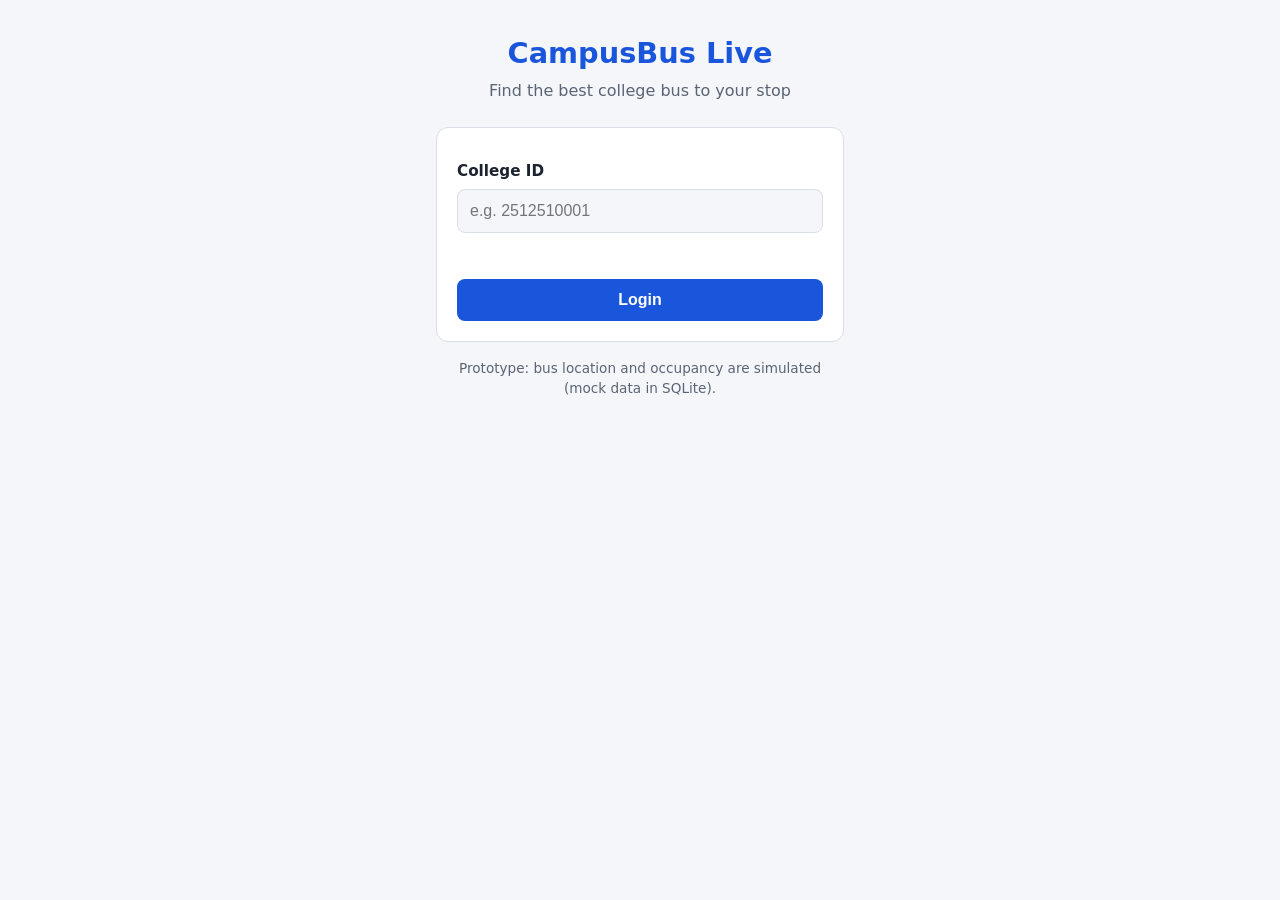
<file: frontend/index.html>
<!DOCTYPE html>
<html lang="en">
<head>
  <meta charset="UTF-8">
  <meta name="viewport" content="width=device-width, initial-scale=1.0">
  <title>CampusBus Live - Login</title>
  <link rel="stylesheet" href="style.css">
</head>
<body data-page="login">
  <main class="container">
    <header class="brand">
      <h1>CampusBus Live</h1>
      <p class="subtitle">Find the best college bus to your stop</p>
    </header>

    <form id="loginForm" class="card" novalidate>
      <label for="collegeId">College ID</label>
      <input
        type="text"
        id="collegeId"
        inputmode="numeric"
        maxlength="10"
        placeholder="e.g. 2512510001"
        autocomplete="username"
        required
      >
      <p id="loginError" class="error" role="alert"></p>
      <button type="submit" id="loginButton">Login</button>
    </form>

    <p class="note">Prototype: bus location and occupancy are simulated (mock data in SQLite).</p>
  </main>

  <script src="api.js"></script>
  <script src="app.js"></script>
</body>
</html>
</file>
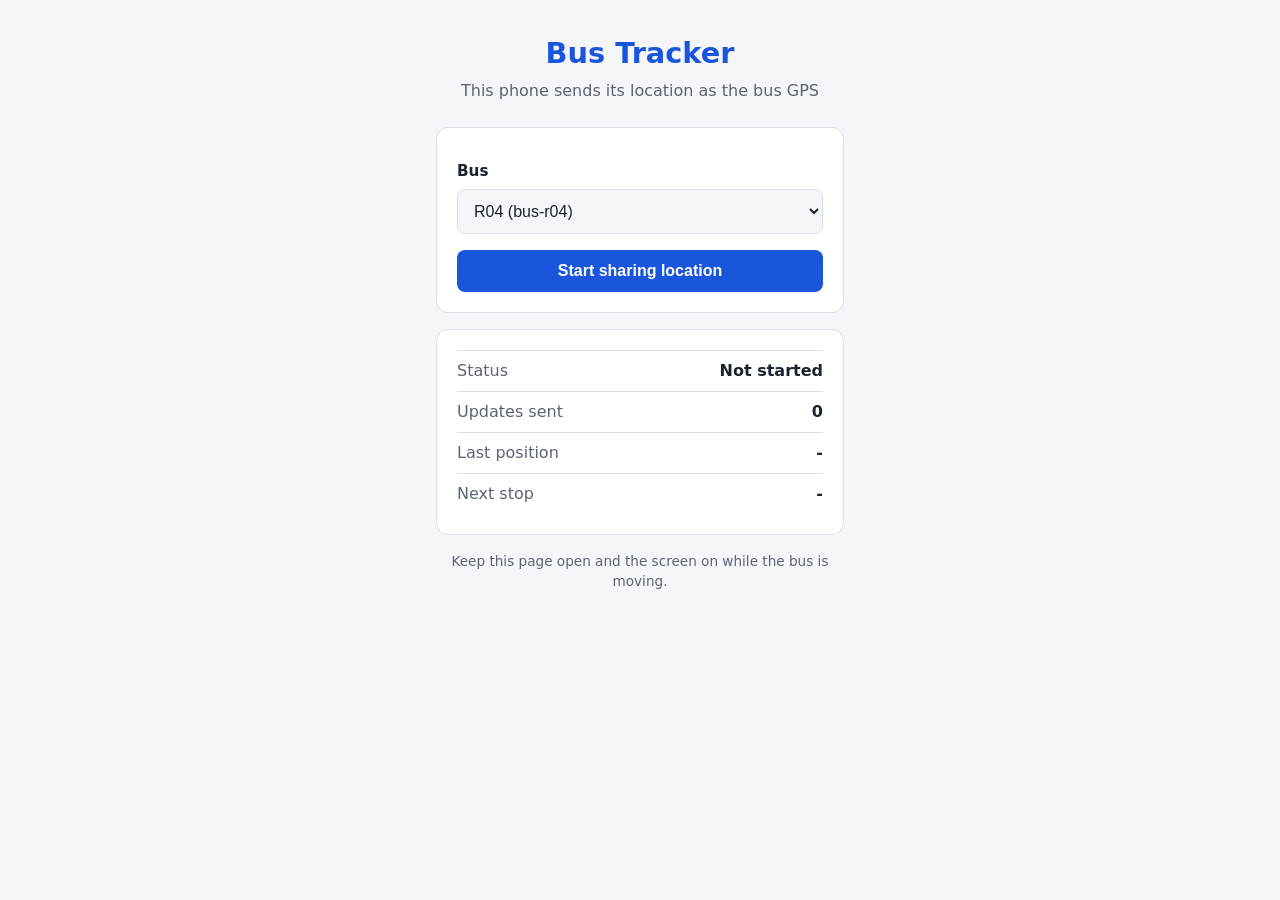
<file: frontend/track.html>
<!DOCTYPE html>
<html lang="en">
<head>
  <meta charset="UTF-8">
  <meta name="viewport" content="width=device-width, initial-scale=1.0">
  <title>CampusBus Live - Bus Tracker</title>
  <link rel="stylesheet" href="style.css">
</head>
<body>
  <main class="container">
    <header class="brand">
      <h1>Bus Tracker</h1>
      <p class="subtitle">This phone sends its location as the bus GPS</p>
    </header>

    <form id="trackForm" class="card">
      <label for="device">Bus</label>
      <select id="device">
        <option value="bus-r04">R04 (bus-r04)</option>
        <option value="bus-r30">R30 (bus-r30)</option>
        <option value="bus-r03">R03 (bus-r03)</option>
      </select>
      <button type="submit" id="startButton">Start sharing location</button>
    </form>

    <section class="card" aria-live="polite">
      <ul class="bus-details">
        <li><span>Status</span><strong id="status">Not started</strong></li>
        <li><span>Updates sent</span><strong id="sent">0</strong></li>
        <li><span>Last position</span><strong id="position">-</strong></li>
        <li><span>Next stop</span><strong id="nextStop">-</strong></li>
      </ul>
    </section>

    <p class="note">Keep this page open and the screen on while the bus is moving.</p>
  </main>

  <script>
    // Sends this phone's GPS to /api/gps (same format as the Traccar Client app).
    // Browsers only share location on HTTPS pages, e.g. through the tunnel address.
    const SEND_EVERY_MS = 5000;

    let watchId = null;
    let latest = null;
    let sent = 0;
    let timer = null;

    const statusText = document.getElementById("status");

    async function sendLatest() {
      if (!latest) return;
      const device = document.getElementById("device").value;
      const query = new URLSearchParams({
        id: device,
        lat: latest.coords.latitude,
        lon: latest.coords.longitude,
        timestamp: Math.floor(latest.timestamp / 1000)
      });
      if (latest.coords.speed !== null) {
        query.set("speed", latest.coords.speed * 1.943844); // m/s -> knots
      }

      try {
        const response = await fetch("/api/gps?" + query.toString());
        const result = await response.json();
        if (!result.ok) {
          statusText.textContent = result.error;
          return;
        }
        sent += 1;
        document.getElementById("sent").textContent = sent;
        statusText.textContent = "Sharing (" + result.current_route_id + ")";
        document.getElementById("nextStop").textContent =
          result.next_stop_order ? "stop " + result.next_stop_order + (result.segment_progress === 1 ? " (at stop)" : "") : "off route";
      } catch (error) {
        statusText.textContent = "Cannot reach server";
      }
    }

    document.getElementById("trackForm").addEventListener("submit", (event) => {
      event.preventDefault();

      if (watchId !== null) {
        navigator.geolocation.clearWatch(watchId);
        clearInterval(timer);
        watchId = null;
        statusText.textContent = "Stopped";
        document.getElementById("startButton").textContent = "Start sharing location";
        return;
      }

      if (!("geolocation" in navigator)) {
        statusText.textContent = "This browser has no GPS access";
        return;
      }

      statusText.textContent = "Waiting for GPS...";
      watchId = navigator.geolocation.watchPosition(
        (position) => {
          latest = position;
          document.getElementById("position").textContent =
            position.coords.latitude.toFixed(5) + ", " + position.coords.longitude.toFixed(5) +
            " (±" + Math.round(position.coords.accuracy) + " m)";
        },
        (error) => { statusText.textContent = "GPS error: " + error.message; },
        { enableHighAccuracy: true, maximumAge: 0, timeout: 20000 }
      );
      timer = setInterval(sendLatest, SEND_EVERY_MS);
      document.getElementById("startButton").textContent = "Stop sharing";
    });
  </script>
</body>
</html>
</file>
<file: frontend/style.css>
:root {
  --bg: #f4f6fa;
  --card: #ffffff;
  --text: #1c2330;
  --muted: #5b6474;
  --border: #d9dee7;
  --primary: #1a56db;
  --primary-hover: #1546b3;
  --error: #c62828;
  --error-bg: #fdecec;
}

@media (prefers-color-scheme: dark) {
  :root {
    --bg: #11151c;
    --card: #1b212b;
    --text: #e8ecf2;
    --muted: #9aa4b5;
    --border: #2e3644;
    --primary: #4f86f7;
    --primary-hover: #6b9af8;
    --error: #ff8a80;
    --error-bg: #3a1f1f;
  }
}

* {
  box-sizing: border-box;
}

body {
  margin: 0;
  font-family: system-ui, -apple-system, "Segoe UI", Roboto, sans-serif;
  background: var(--bg);
  color: var(--text);
  line-height: 1.5;
}

.container {
  max-width: 440px;
  margin: 0 auto;
  padding: 32px 16px;
}

.brand {
  text-align: center;
  margin-bottom: 24px;
}

.brand h1 {
  margin: 0;
  font-size: 1.8rem;
  color: var(--primary);
}

.subtitle {
  margin: 4px 0 0;
  color: var(--muted);
}

.card {
  background: var(--card);
  border: 1px solid var(--border);
  border-radius: 12px;
  padding: 20px;
  margin-bottom: 16px;
}

.card h2 {
  margin: 0 0 12px;
  font-size: 1.2rem;
}

label {
  display: block;
  margin: 12px 0 6px;
  font-weight: 600;
  font-size: 0.95rem;
}

input,
select {
  width: 100%;
  padding: 12px;
  font-size: 1rem;
  color: var(--text);
  background: var(--bg);
  border: 1px solid var(--border);
  border-radius: 8px;
}

input:focus,
select:focus {
  outline: 2px solid var(--primary);
  outline-offset: 1px;
}

button {
  width: 100%;
  margin-top: 16px;
  padding: 12px;
  font-size: 1rem;
  font-weight: 600;
  color: #ffffff;
  background: var(--primary);
  border: none;
  border-radius: 8px;
  cursor: pointer;
}

button:hover:not(:disabled) {
  background: var(--primary-hover);
}

button:disabled {
  opacity: 0.6;
  cursor: not-allowed;
}

button.secondary {
  width: auto;
  margin: 0;
  padding: 8px 14px;
  color: var(--text);
  background: transparent;
  border: 1px solid var(--border);
}

button.secondary:hover:not(:disabled) {
  background: var(--card);
}

.error {
  min-height: 1.5em;
  margin: 8px 0 0;
  color: var(--error);
  font-size: 0.9rem;
}

.topbar {
  display: flex;
  align-items: center;
  justify-content: space-between;
  gap: 12px;
  margin-bottom: 16px;
}

.welcome {
  margin: 0;
  font-weight: 600;
}

.result.is-error {
  color: var(--error);
  background: var(--error-bg);
}

.result.is-error p {
  margin: 0;
}

.bus-header {
  display: flex;
  align-items: baseline;
  justify-content: space-between;
  margin-bottom: 12px;
}

.bus-number {
  font-size: 1.6rem;
  font-weight: 700;
  color: var(--primary);
}

.route {
  color: var(--muted);
}

.bus-details {
  list-style: none;
  margin: 0;
  padding: 0;
}

.bus-details li {
  display: flex;
  justify-content: space-between;
  padding: 8px 0;
  border-top: 1px solid var(--border);
}

.bus-details span {
  color: var(--muted);
}

.note {
  text-align: center;
  font-size: 0.85rem;
  color: var(--muted);
}
/* Live bus map (home page) */
.container.wide {
  max-width: 720px;
}

#map {
  height: 380px;
  border-radius: 8px;
  border: 1px solid var(--border);
}

.map-info {
  margin: 10px 0 0;
  font-size: 0.9rem;
  color: var(--muted);
}

.pin {
  color: #ffffff;
  font-weight: 700;
  font-size: 12px;
  text-align: center;
  border: 2px solid #ffffff;
  box-shadow: 0 1px 6px rgba(0, 0, 0, 0.5);
}

.pin-bus {
  width: 44px;
  height: 26px;
  line-height: 22px;
  border-radius: 13px;
  background: #1a56db;
}

.pin-me {
  width: 60px;
  height: 24px;
  line-height: 20px;
  border-radius: 12px;
  background: #c62828;
}

/* Route plan shown when there is no live bus */
.result.is-error p.plan {
  margin-top: 10px;
  font-size: 0.92rem;
  color: var(--text);
}
</file>
